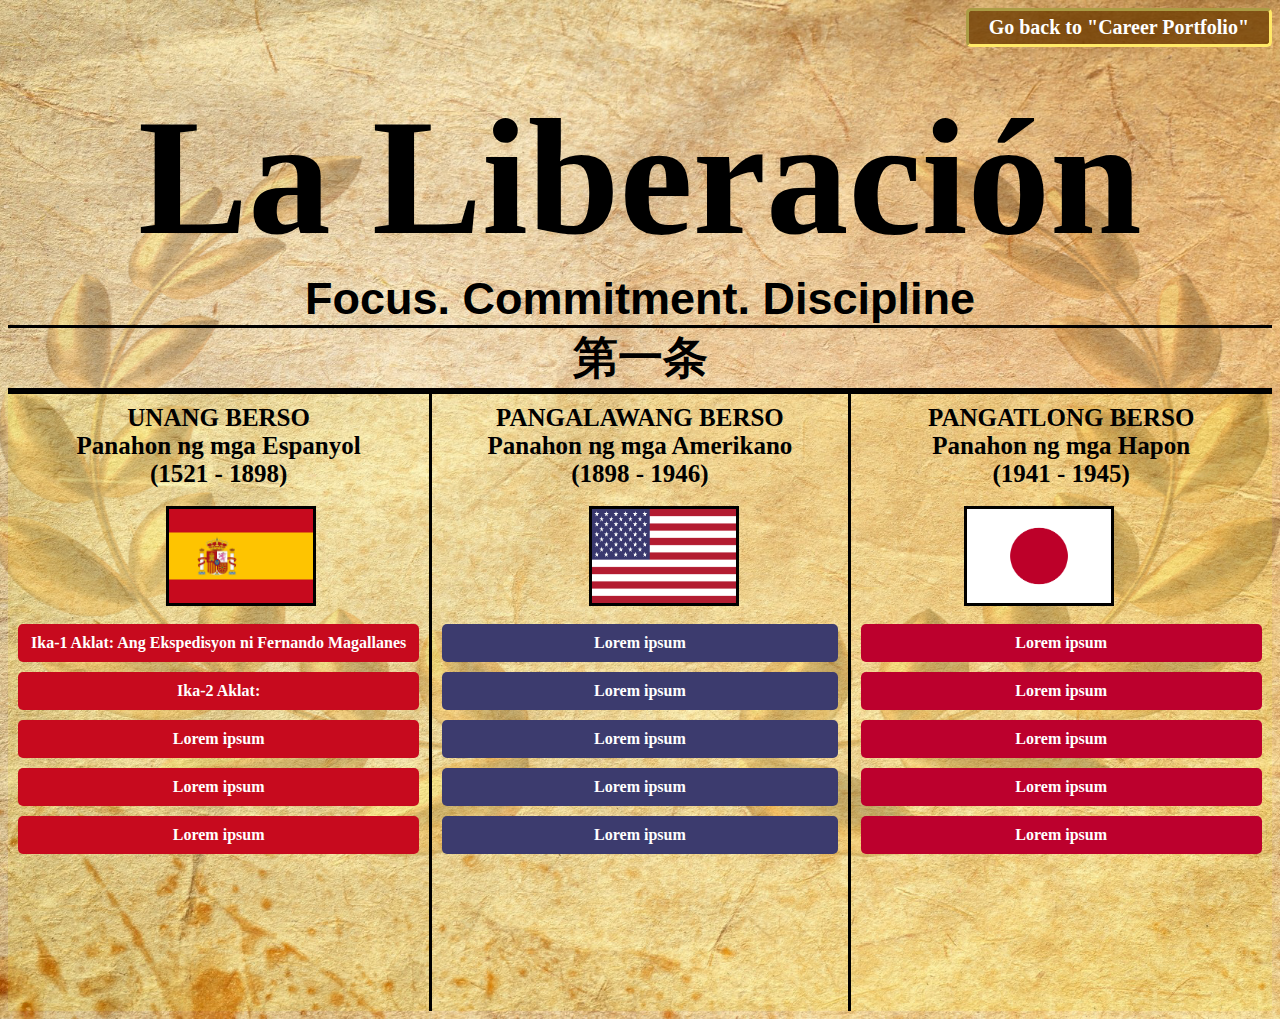
<file: index.html>
<!-- Author: Michael John Montano-->
<!-- 1st Sprint Update: N/A-->
<!-- 2nd Sprint Update: 04/19/2024 (Deadline: 04/28/2024)-->
<!-- 3rd - 21st Sprint Update: N/A-->
<!-- 22nd Sprint Update: 01/26/2025 (Deadline: 02/02/2025)-->
  <!-- Created buttons with hovers for Spain/America/Japan based on their colorways; 
   Changed "Enfocar. Compromiso. Disciplina" to "Focus. Commitment. Discipline"; 
   Changed "Artículo Uno" to "第一条 (Daiichijō)"; 
   Changed "-- Versiculo Uno --" to "UNANG BERSO";
   Changed "Tiempo de los Españoles" to "Panahon ng mga Espanyol";
   Changed "-- Verse Two --" to "PANGALAWANG BERSO";
   Changed "Time of the Americans" to "Panahon ng mga Amerikano";
   Changed "-- 3-Setsu --" to "PANGATLONG BERSO";
   Changed "Nihonjin no Jikan" to "Panahon ng mga Hapon";
   Changed position attribute of flag images from "relative" to "absolute";
   Added "center-container", ".home-button", & ".home-button:hover" for 'Go back to "Career Portfolio"' button-->

<!DOCTYPE html>
<html>
<head>
  <title>La Liberación</title>
  <meta name="viewport" content="width=device-width, initial-scale=1">
  <meta charset = "utf-8" />
  <link rel="stylesheet" href="style.css">
  <link rel="icon" href="balagtas.png" type="image/balagtas">
</head>

<body>
<div class="center-container"><a href="https://mjamontano.github.io/Career_Portfolio/" class="home-button">Go back to "Career Portfolio"</a></div><br><br>
<h1>La Liberación</h1><h2>Focus. Commitment. Discipline</h2><h2>第一条</h2>
<div class="row">
  <div class="column1" style="background-color:rgba(255,255,0,0.1);" >
    <h3>UNANG BERSO</br>Panahon ng mga Espanyol</br>(1521 - 1898)</h3></br><img class="img-spain" src="spain.jpg" alt="spain flag"><br><br><br><br><br><br>
    <p><a class="button" href="SpainBook1.html">Ika-1 Aklat: Ang Ekspedisyon ni Fernando Magallanes</a></p>
    <p><a class="button" href="#">Ika-2 Aklat: </a></p>
    <p><a class="button" href="#">Lorem ipsum</a></p>
    <p><a class="button" href="#">Lorem ipsum</a></p>
    <p><a class="button" href="#">Lorem ipsum</a></p>
  </div>
  <div class="column2" style="background-color:rgba(255,255,0,0.1);">
    <h3>PANGALAWANG BERSO</br>Panahon ng mga Amerikano</br>(1898 - 1946)</h3></br><img class="img-america" src="america.png" alt="america flag"><br><br><br><br><br><br>
    <p><a class="button2" href="#">Lorem ipsum</a></p>
    <p><a class="button2" href="#">Lorem ipsum</a></p>
    <p><a class="button2" href="#">Lorem ipsum</a></p>
    <p><a class="button2" href="#">Lorem ipsum</a></p>
    <p><a class="button2" href="#">Lorem ipsum</a></p>
  </div>
  <div class="column3" style="background-color:rgba(255,255,0,0.1);">
    <h3>PANGATLONG BERSO</br>Panahon ng mga Hapon</br>(1941 - 1945)</h3></br><img class="img-japan" src="japan.png" alt="japan flag"><br><br><br><br><br><br>
    <p><a class="button3" href="#">Lorem ipsum</a></p>
    <p><a class="button3" href="#">Lorem ipsum</a></p>
    <p><a class="button3" href="#">Lorem ipsum</a></p>
    <p><a class="button3" href="#">Lorem ipsum</a></p>
    <p><a class="button3" href="#">Lorem ipsum</a></p>
  </div>
</div>  
</body>
</html>
</file>
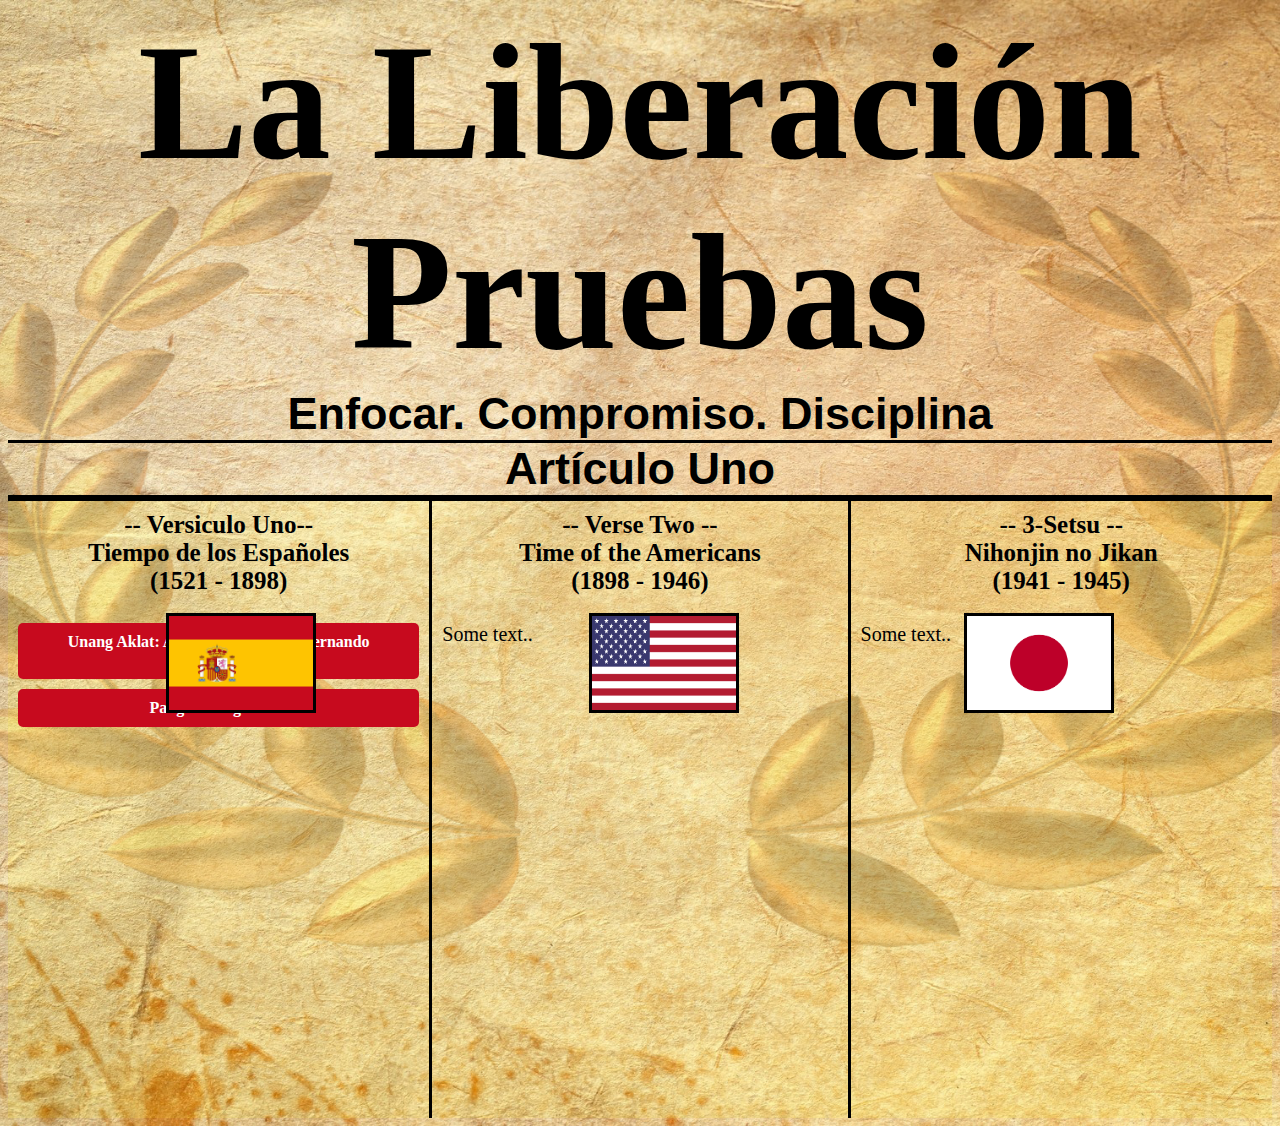
<file: Pruebas.html>
<!DOCTYPE html>
<html>
<head>
<title>La Liberación Testing</title>
<meta name="viewport" content="width=device-width, initial-scale=1">
<meta charset = "utf-8" />
<link rel="stylesheet" href="style.css">
<link rel="icon" href="balagtas.png" type="image/balagtas">
</head>

<body>
<h1>La Liberación Pruebas</h1>
<h2>Enfocar. Compromiso. Disciplina</h2>
<h2>Artículo Uno</h2>

<div class="row">
  <div class="column1" style="background-color:rgba(255,255,0,0.1);" >
    <h3>-- Versiculo Uno--
    	</br>
    	Tiempo de los Españoles
      </br>
      (1521 - 1898)
    </h3>
    </br>
    <img class="img-spain" src="spain.jpg" alt="spain flag">
    <p><a class="button" href="SpainBook1.html">Unang Aklat: Ang Ekspedisyon ni Fernando Magallanes</a></p>
    <p><a class="button" href="SpainBook1.html">Pangalawang Aklat: </a></p>
  </div>
  <div class="column2" style="background-color:rgba(255,255,0,0.1);">
    <h3>-- Verse Two --
      </br>
      Time of the Americans
      </br>
      (1898 - 1946)
    </h3>
    </br>
    <img class="img-america" src="america.png" alt="america flag">
    <p>Some text..</p>
  </div>
  <div class="column3" style="background-color:rgba(255,255,0,0.1);">
    <h3>-- 3-Setsu --
      </br>
      Nihonjin no Jikan
      </br>
      (1941 - 1945)
    </h3>
    </br>
    <img class="img-japan" src="japan.png" alt="japan flag">
    <p>Some text..</p>
  </div>
</div>

</body>
</html>
</file>
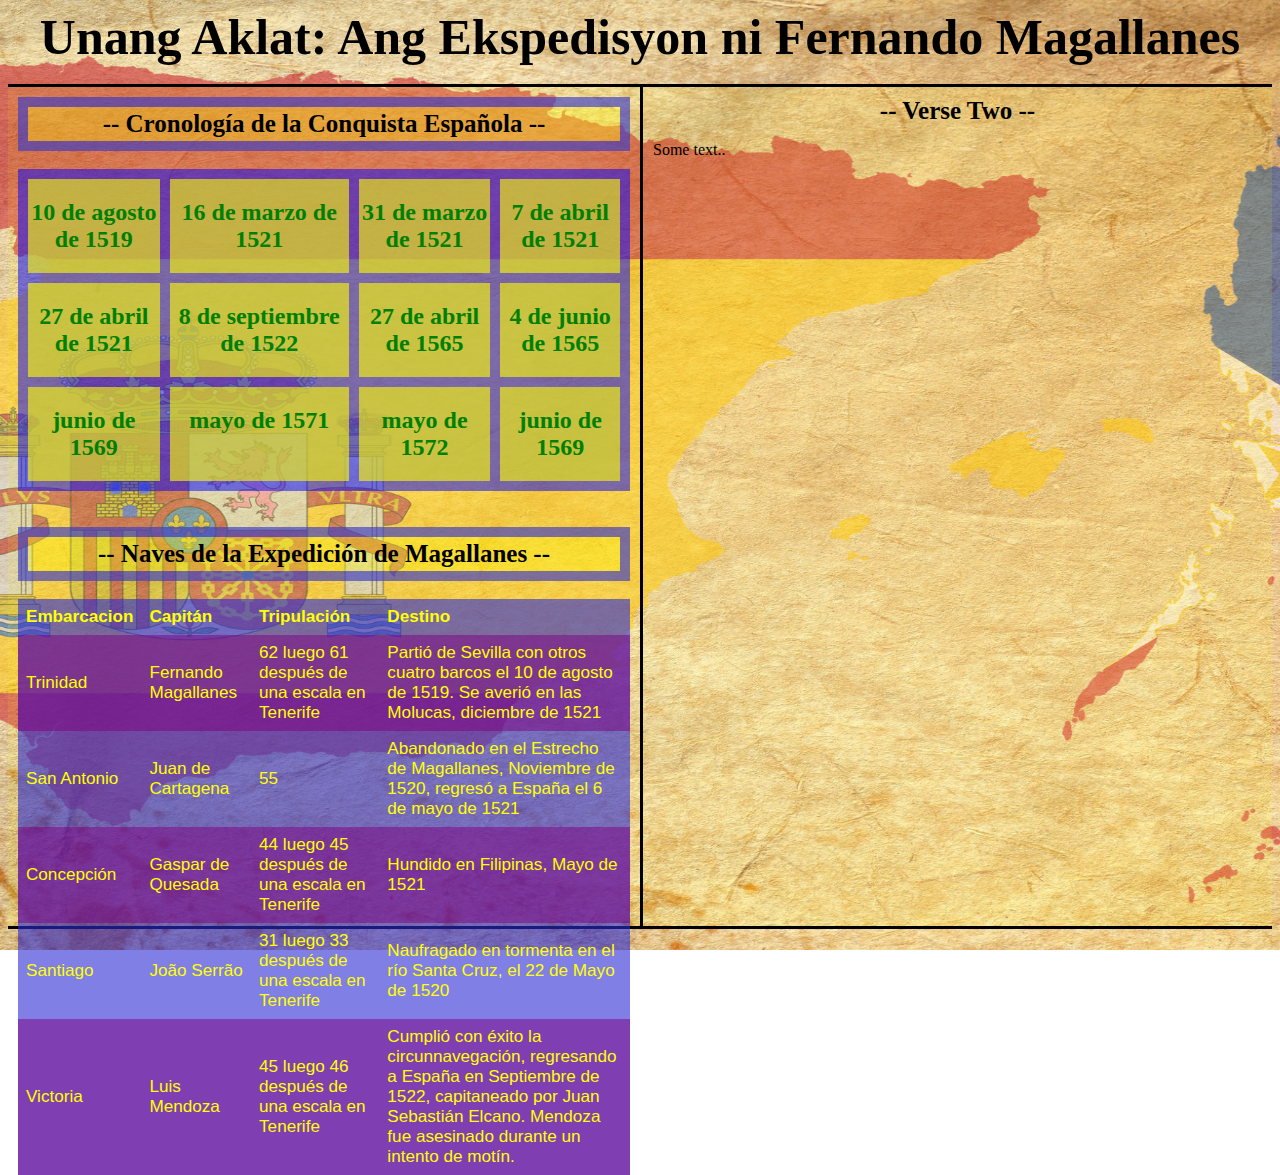
<file: SpainBook1.html>
<!DOCTYPE html>
<html>
<head>
<title> España: Capítulo Uno </title>
<meta name="viewport" content="width=device-width, initial-scale=1">
<meta charset = "utf-8" />
<link rel="icon" href="spain.jpg" type="image/spain">
<link rel="stylesheet" href="spainstyle.css">
</head>

<body>
<h1>Unang Aklat: Ang Ekspedisyon ni Fernando Magallanes</h1>
</br>

<div class="row">
	<div class="column1" style="background-color:rgba(255,255,0,0.1);" >
    	<h3 style="border:rgba(0,0,255,0.5); border-width:10px; border-style:solid; background-color: rgba(255,255,0,0.3); padding:3px;">-- Cronología de la Conquista Española --</h3> <!-- Timeline of Spanish Conquest -->
    </br>
		<div class="grid-container">
  			<div><a class="button" href="Pruebas.html"><b>10 de agosto de 1519</b></a></div>
			<div><a class="button" href="Pruebas.html"><b>16 de marzo de 1521</b></a></div>
			<div><a class="button" href="Pruebas.html"><b>31 de marzo de 1521</b></a></div>  
			<div><a class="button" href="Pruebas.html"><b>7 de abril de 1521</b></a></div>
			<div><a class="button" href="Pruebas.html"><b>27 de abril de 1521</b></a></div>
			<div><a class="button" href="Pruebas.html"><b>8 de septiembre de 1522</b></a></div>  
			<div><a class="button" href="Pruebas.html"><b>27 de abril de 1565</b></a></div>
			<div><a class="button" href="Pruebas.html"><b>4 de junio de 1565</b></a></div>
			<div><a class="button" href="Pruebas.html"><b>junio de 1569</b></a></div>
			<div><a class="button" href="Pruebas.html"><b>mayo de 1571</b></a></div>
			<div><a class="button" href="Pruebas.html"><b>mayo de 1572</b></a></div>
			<div><a class="button" href="Pruebas.html"><b>junio de 1569</b></a></div>
	</div>
	</br></br>
	<h3 style="border:rgba(0,0,255,0.5); border-width:10px; border-style:solid; background-color: rgba(255,255,0,0.3); padding:3px;">-- Naves de la Expedición de Magallanes --</h3> <!-- Ships of Magellan's expedition -->
	</br>
	<table>
  		<tr>
    		<th>Embarcacion</th> <!-- Ship -->
    		<th>Capitán</th> <!-- Captain -->
    		<th>Tripulación</th> <!-- Crew -->
    		<th>Destino</th> <!-- Fate -->
  		</tr>
  		<tr>
    		<td>Trinidad</td>
    		<td>Fernando Magallanes</td> 
    		<td>62 luego 61 después de una escala en Tenerife</td> <!-- 62 then 61 after a stop-over in Tenerife -->
    		<td>Partió de Sevilla con otros cuatro barcos el 10 de agosto de 1519. Se averió en las Molucas, diciembre de 1521</td> <!-- Departed Seville with other four ships 10 August 1519. Broke down in Moluccas, December 1521 -->
  		</tr>
  		<tr>
    		<td>San Antonio</td>
    		<td>Juan de Cartagena</td>
    		<td>55</td>
    		<td>Abandonado en el Estrecho de Magallanes, Noviembre de 1520, regresó a España el 6 de mayo de 1521</td> <!-- Deserted in the Strait of Magellan, November 1520, returned to Spain on 6 May 1521 -->
  		</tr>
  		<tr>
    		<td>Concepción</td>
    		<td>Gaspar de Quesada</td>
    		<td>44 luego 45 después de una escala en Tenerife</td> <!--44 then 45 after a stop-over in Tenerife -->
    		<td>Hundido en Filipinas, Mayo de 1521</td> <!--Scuttled in the Philippines, May 1521 -->
  		</tr>
  		<tr>
    		<td>Santiago</td>
    		<td>João Serrão</td>
    		<td>31 luego 33 después de una escala en Tenerife</td> <!--31 then 33 after a stop-over in Tenerife -->
    		<td>Naufragado en tormenta en el río Santa Cruz, el 22 de Mayo de 1520</td> <!--Wrecked in storm at Santa Cruz River, on 22 May 1520 -->
  		</tr>
  		<tr>
    		<td>Victoria</td>
    		<td>Luis Mendoza</td>
    		<td>45 luego 46 después de una escala en Tenerife</td> <!--45 then 46 after a stop-over in Tenerife -->
    		<td>Cumplió con éxito la circunnavegación, regresando a España en Septiembre de 1522, capitaneado por Juan Sebastián Elcano. Mendoza fue asesinado durante un intento de motín.</td> <!--Successfully completed circumnavigation, returning to Spain in September 1522, captained by Juan Sebastián Elcano. Mendoza was killed during a mutiny attempt. -->
  		</tr>
	</table>
</div>

<div class="column2" style="background-color:rgba(255,255,0,0.1);">
  <h3>-- Verse Two --</h3>
    <p>Some text..</p>
</div>
</div>

</body>
</html>
</file>
<file: style.css>
body {background-image: url("coffeebalagtas.jpg");
		background-repeat: no-repeat;
		background-position: center;
		background-size: cover;}

	.center-container {
        text-align: right;
    }
	
    /* Style for the home button */
    .home-button {
        display: inline-block;
        background-color: rgba(113, 63, 2, 0.8);
        color: white;
        padding: 5px 20px;
        border-radius: 5px;
        font-size: 20px;
        font-weight: bold;
        border: solid;
        cursor: pointer;
		text-decoration: none;
        transition: background-color 0.3s ease;
        border: inset rgba(255, 234, 104, 1);
    }
    
    .home-button:hover {
        background-color: rgba(255, 234, 104, 1); /* Darker shade of the primary color on hover */
		color: black;
		border: inset rgba(113, 63, 2, 1);
    }

	* {box-sizing: border-box;} /* Create three equal columns that floats next to each other */
	.column1 {
  		float: left;
	  	width: 33.33%;
  		padding: 10px;
  		height: 620px;
  		border-top: solid;
  		margin: 0;} 

  	.column2 {
  		float: left;
	  	width: 33.33%;
  		padding: 10px;
  		height: 620px;
  		border-top: solid;
  		border-right: solid;
  		border-left: solid;
  		margin: 0;} 

  	.column3 {
  		float: left;
	  	width: 33.33%;
  		padding: 10px;
  		height: 620px;
  		border-top: solid;
  		margin: 0;} 

	/* Clear floats after the columns */
	.row:after {
  		content: "";
  		display: table;
  		clear: both;}

	h1 {color: black;
		text-align: center;
		font-size: 165px;
		font-family: Times New Roman;
		margin: 0;}

	h2 {color: black;
		text-align: center;
		font-size: 45px;
		font-family: Helvetica;
		border-bottom: solid;
		margin: 0;}

	h3 {color: black;
		text-align: center;
		font-size: 25px;
		font-family: Times New Roman;
		margin: 0;}

	p {color: black;
		text-align: justify;
		font-size: 20px;
		font-family: Times New Roman;
		margin: 0;
		padding-top: 10px;}

	.img-spain {width: 150px;
		height: 100px;
		border-style: solid;
		position: absolute;
		left: 13%;
	}
		

	.img-america {width: 150px;
		height: 100px;
		border-style: solid;
		position: absolute;
		left: 46%;
	}

	.img-japan {width: 150px;
		height: 100px;
		border-style: solid;
		position: absolute;
		right: 13%;
	}

	.button {
		background-color: #c70a1e;
		border-radius: 5px;
		color: white;
		cursor: pointer;
		display: inline-block;
		font-size: 16px;
		width: 100%;
		height: auto;
		padding: 10px;
		text-align: center;
		transition: transform 0.3s ease;
		font-weight: bold;
		text-decoration: none;
	}
		
	.button-container {
		align-items: center;
		display: flex;
		flex-direction: column;
		text-align: center;
	}
	
	.button:hover {
		background-color: #fec401;
		transform: scale(0.85);
		color: #c70a1e;
	}

	.button2 {
		background-color: #3c3b6e;
		border-radius: 5px;
		color: white;
		cursor: pointer;
		display: inline-block;
		font-size: 16px;
		width: 100%;
		height: auto;
		padding: 10px;
		text-align: center;
		transition: transform 0.3s ease;
		font-weight: bold;
		text-decoration: none;
	}
		
	.button2-container {
		align-items: center;
		display: flex;
		flex-direction: column;
		text-align: center;
	}
	
	.button2:hover {
		background-color: #b22234;
		transform: scale(0.85);
		color: white;
	}

	.button3 {
		background-color: #bc002d;
		border-radius: 5px;
		color: white;
		cursor: pointer;
		display: inline-block;
		font-size: 16px;
		width: 100%;
		height: auto;
		padding: 10px;
		text-align: center;
		transition: transform 0.3s ease;
		font-weight: bold;
		text-decoration: none;
	}
		
	.button3-container {
		align-items: center;
		display: flex;
		flex-direction: column;
		text-align: center;
	}
	
	.button3:hover {
		background-color: white;
		transform: scale(0.85);
		color: #bc002d;
	}
</file>
<file: spainstyle.css>
body {background-image: url("flag_spain_edited.jpg");
		background-repeat: no-repeat;
		background-position: center top;
		background-size: 1950px 950px;
		}

	* {box-sizing: border-box;} /* Create three equal columns that floats next to each other */
	.column1 {
  		float: left;
	  	width: 50%;
  		padding: 10px;
  		height: 845px;
  		border-top: solid;
  		border-bottom: solid;
  		margin: 0;} 

  	.column2 {
  		float: left;
	  	width: 50%;
  		padding: 10px;
  		height: 845px;
  		border-top: solid;
  		border-bottom: solid;
  		border-left: solid;
  		margin: 0;} 

	/* Clear floats after the columns */
	.row:after {
  		content: "";
  		display: table;
  		clear: both;}

	h1 {color: black;
		text-align: center;
		font-size: 50px;
		font-family: Times New Roman;
		margin: 0;}

	h3 {color: black;
		text-align: center;
		font-size: 25px;
		font-family: Times New Roman;
		margin: 0;}

	.grid-container {display: grid;
 		 grid-template-columns: auto auto auto auto;
 		 gap: 10px;
		 background-color: rgba(0,0,255,0.5);
		 padding: 10px;}

	.grid-container > div {background-color: rgba(255,255,0,0.6);
		text-align: center;
		font-family: Times New Roman;
  		padding: 20px 0;
  		font-size: 24px;}

  	table {font-family: arial, sans-serif;
  		border-collapse: collapse;
  		width: 100%;
  		background-color: rgba(255,255,0,0.2);}

  	td, th {background-color: rgba(0,0,255,0.5);
  		text-align: left;
  		font-size: 17.13px;
  		color: yellow;
  		padding: 8px;}

  	tr:nth-child(even) {background-color: rgba(255,0,0,0.5)}

 	a:link {color: green;
  		background-color: transparent;
  		text-decoration: none;}

	a:visited {color: blue;
  		background-color: transparent;
  		text-decoration: none;}

	a:hover {color: red;
  		background-color: transparent;
  		text-decoration: underline;}

	a:active {color: yellow;
  		background-color: transparent;
  		text-decoration: underline;}
</file>
